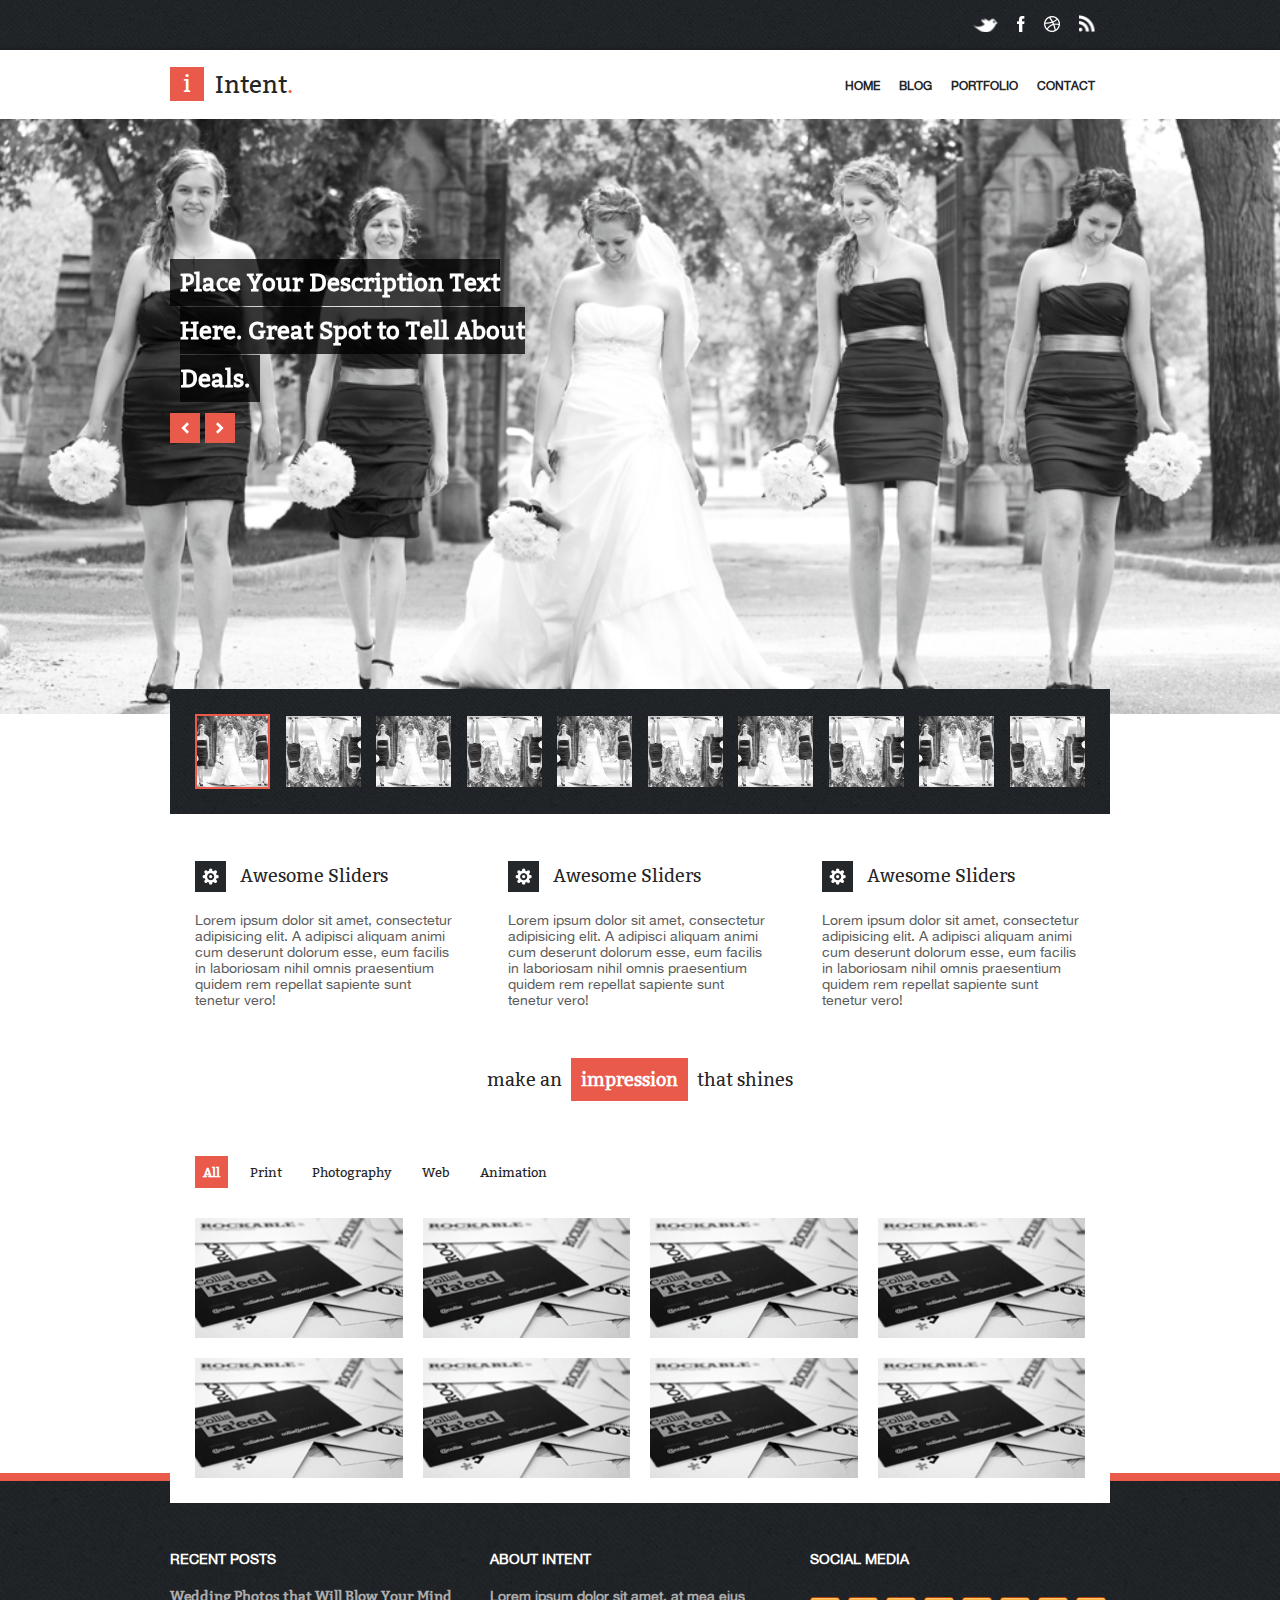
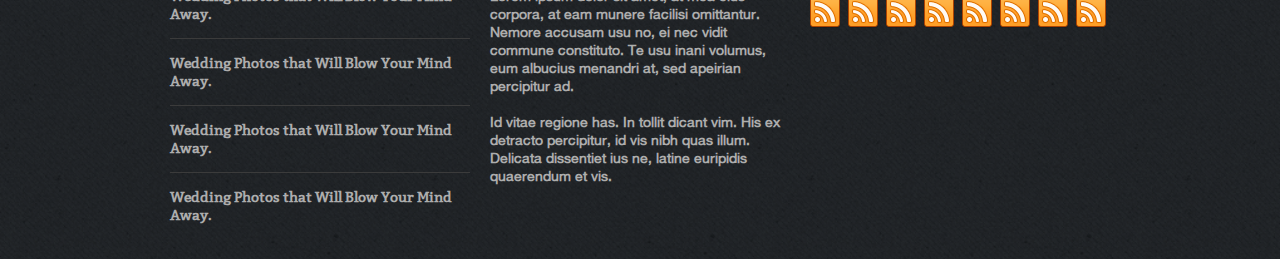
<file: home/index.html>
<!doctype html>
<html lang="en">
    <head>
        <meta charset="UTF-8">
        <meta name="viewport"
              content="width=device-width, user-scalable=no, initial-scale=1.0, maximum-scale=1.0, minimum-scale=1.0">
        <meta http-equiv="X-UA-Compatible" content="ie=edge">
        <title>Document</title>
        <link rel="stylesheet" href="js/owl/owl.carousel.min.css">
        <link rel="stylesheet" href="js/owl/owl.theme.default.min.css">
        <link rel="stylesheet" href="css/core.css">
        <script src="js/jquery/jquery.min.js"></script>
        <script src="js/owl/owl.carousel.min.js"></script>
        <script src="js/custom.js"></script>
    </head>
    <body>
        <header>
            <div class="social">
                <div class="container">
                    <div class="row clearfix">
                        <div class="col-md-12">
                            <ul>
                                <li>
                                    <a href="#" class="twitter"></a>
                                </li>
                                <li>
                                    <a href="#" class="facebook"></a>
                                </li>
                                <li>
                                    <a href="#" class="dribbble"></a>
                                </li>
                                <li>
                                    <a href="#" class="rss"></a>
                                </li>
                            </ul>
                        </div>
                    </div>
                </div>
            </div>
            <div class="navigation">
                <div class="container">
                    <div class="row clearfix">
                        <div class="col-md-6">
                            <div class="logo">
                                <a href="#">Intent<span>.</span></a>
                            </div>
                        </div>
                        <div class="col-md-6">
                            <nav>
                                <ul>
                                    <li>
                                        <a href="#">Home</a>
                                    </li>
                                    <li>
                                        <a href="#">Blog</a>
                                    </li>
                                    <li>
                                        <a href="#">Portfolio</a>
                                    </li>
                                    <li>
                                        <a href="#">Contact</a>
                                    </li>
                                </ul>
                            </nav>
                        </div>
                    </div>
                </div>
            </div>
        </header>
        <main class="home">
            <div class="slider">
                <div class="container">
                    <div class="row clearfix">
                        <div class="col-md-12">
                            <div class="owl-carousel">
                                <div class="item">
                                    <img src="images/wedding.png" alt="wedding">
                                    <span>Place Your Description Text Here. Great Spot to Tell About Deals.</span>
                                </div>
                                <div class="item">
                                    <img src="images/wedding2.png" alt="wedding">
                                    <span>Place Your Description Text Here. Great Spot to Tell About Deals.</span>
                                </div>
                                <div class="item">
                                    <img src="images/wedding.png" alt="wedding">
                                    <span>Place Your Description Text Here. Great Spot to Tell About Deals.</span>
                                </div>
                                <div class="item">
                                    <img src="images/wedding2.png" alt="wedding">
                                    <span>Place Your Description Text Here. Great Spot to Tell About Deals.</span>
                                </div>
                                <div class="item">
                                    <img src="images/wedding.png" alt="wedding">
                                    <span>Place Your Description Text Here. Great Spot to Tell About Deals.</span>
                                </div>
                                <div class="item">
                                    <img src="images/wedding2.png" alt="wedding">
                                    <span>Place Your Description Text Here. Great Spot to Tell About Deals.</span>
                                </div>
                                <div class="item">
                                    <img src="images/wedding.png" alt="wedding">
                                    <span>Place Your Description Text Here. Great Spot to Tell About Deals.</span>
                                </div>
                                <div class="item">
                                    <img src="images/wedding2.png" alt="wedding">
                                    <span>Place Your Description Text Here. Great Spot to Tell About Deals.</span>
                                </div>
                                <div class="item">
                                    <img src="images/wedding.png" alt="wedding">
                                    <span>Place Your Description Text Here. Great Spot to Tell About Deals.</span>
                                </div>
                                <div class="item">
                                    <img src="images/wedding2.png" alt="wedding">
                                    <span>Place Your Description Text Here. Great Spot to Tell About Deals.</span>
                                </div>
                            </div>
                        </div>
                    </div>
                </div>
            </div>
            <div class="features">
                <div class="container">
                    <div class="row clearfix">
                        <div class="col-md-4">
                            <div class="feature-wrapper first-f">
                                <h3>Awesome Sliders</h3>
                                <p>Lorem ipsum dolor sit amet, consectetur adipisicing elit. A adipisci aliquam animi cum deserunt dolorum esse, eum facilis in laboriosam nihil omnis praesentium quidem rem repellat sapiente sunt tenetur vero!</p>
                            </div>
                        </div>
                        <div class="col-md-4">
                            <div class="feature-wrapper first-f">
                                <h3>Awesome Sliders</h3>
                                <p>Lorem ipsum dolor sit amet, consectetur adipisicing elit. A adipisci aliquam animi cum deserunt dolorum esse, eum facilis in laboriosam nihil omnis praesentium quidem rem repellat sapiente sunt tenetur vero!</p>
                            </div>
                        </div>
                        <div class="col-md-4">
                            <div class="feature-wrapper first-f">
                                <h3>Awesome Sliders</h3>
                                <p>Lorem ipsum dolor sit amet, consectetur adipisicing elit. A adipisci aliquam animi cum deserunt dolorum esse, eum facilis in laboriosam nihil omnis praesentium quidem rem repellat sapiente sunt tenetur vero!</p>
                            </div>
                        </div>
                        <div class="col-md-12">
                            <div class="tagline">
                                <p>make an <span>impression</span> that shines</p>
                            </div>
                        </div>
                    </div>
                </div>
            </div>
            <div class="works">
                <div class="container">
                    <div class="row clearfix">
                        <div class="col-md-12">
                            <div class="works-filter">
                                <ul>
                                    <li class="active">
                                        <button>All</button>
                                    </li>
                                    <li>
                                        <button>Print</button>
                                    </li>
                                    <li>
                                        <button>Photography</button>
                                    </li>
                                    <li>
                                        <button>Web</button>
                                    </li>
                                    <li>
                                        <button>Animation</button>
                                    </li>
                                </ul>
                            </div>
                        </div>
                        <div class="col-md-3">
                            <a class="work-wrapper" href="#">
                                <img src="images/work.png" alt="work">
                                <div class="overlay">
                                    <h4>Business Cards</h4>
                                </div>
                            </a>
                        </div>
                        <div class="col-md-3">
                            <a class="work-wrapper" href="#">
                                <img src="images/work.png" alt="work">
                                <div class="overlay">
                                    <h4>Business Cards</h4>
                                </div>
                            </a>
                        </div>
                        <div class="col-md-3">
                            <a class="work-wrapper" href="#">
                                <img src="images/work.png" alt="work">
                                <div class="overlay">
                                    <h4>Business Cards</h4>
                                </div>
                            </a>
                        </div>
                        <div class="col-md-3">
                            <a class="work-wrapper" href="#">
                                <img src="images/work.png" alt="work">
                                <div class="overlay">
                                    <h4>Business Cards</h4>
                                </div>
                            </a>
                        </div>
                        <div class="col-md-3">
                            <a class="work-wrapper" href="#">
                                <img src="images/work.png" alt="work">
                                <div class="overlay">
                                    <h4>Business Cards</h4>
                                </div>
                            </a>
                        </div>
                        <div class="col-md-3">
                            <a class="work-wrapper" href="#">
                                <img src="images/work.png" alt="work">
                                <div class="overlay">
                                    <h4>Business Cards</h4>
                                </div>
                            </a>
                        </div>
                        <div class="col-md-3">
                            <a class="work-wrapper" href="#">
                                <img src="images/work.png" alt="work">
                                <div class="overlay">
                                    <h4>Business Cards</h4>
                                </div>
                            </a>
                        </div>
                        <div class="col-md-3">
                            <a class="work-wrapper" href="#">
                                <img src="images/work.png" alt="work">
                                <div class="overlay">
                                    <h4>Business Cards</h4>
                                </div>
                            </a>
                        </div>
                    </div>
                </div>
            </div>
        </main>
        <footer>
            <div class="container">
                <div class="row clearfix">
                    <div class="col-md-4">
                        <div class="recent-posts">
                            <h3>Recent posts</h3>
                            <ul>
                                <li><a href="#">Wedding Photos that Will Blow Your
                                    Mind Away.</a></li>
                                <li><a href="#">Wedding Photos that Will Blow Your
                                    Mind Away.</a></li>
                                <li><a href="#">Wedding Photos that Will Blow Your
                                    Mind Away.</a></li>
                                <li><a href="#">Wedding Photos that Will Blow Your
                                    Mind Away.</a></li>
                            </ul>
                        </div>
                    </div>
                    <div class="col-md-4">
                        <div class="about-intent">
                            <h3>About intent</h3>
                            <p>
                                Lorem ipsum dolor sit amet, at mea eius corpora, at eam munere facilisi omittantur. Nemore accusam usu no, ei nec vidit commune constituto. Te usu inani volumus, eum albucius menandri at, sed apeirian percipitur ad.<br>
                                <br>
                                Id vitae regione has. In tollit dicant vim. His ex detracto percipitur, id vis nibh quas illum. Delicata dissentiet ius ne, latine euripidis quaerendum et vis.
                            </p>
                        </div>
                    </div>
                    <div class="col-md-4">
                        <div class="social-media">
                            <h3>Social media</h3>
                            <ul>
                                <li>
                                    <a href="#" class="twitter"></a>
                                </li>
                                <li>
                                    <a href="#" class="facebook"></a>
                                </li>
                                <li>
                                    <a href="#" class="dribbble"></a>
                                </li>
                                <li>
                                    <a href="#" class="rss"></a>
                                </li>
                                <li>
                                    <a href="#" class="twitter"></a>
                                </li>
                                <li>
                                    <a href="#" class="facebook"></a>
                                </li>
                                <li>
                                    <a href="#" class="dribbble"></a>
                                </li>
                                <li>
                                    <a href="#" class="rss"></a>
                                </li>
                            </ul>
                        </div>
                    </div>
                </div>
            </div>
        </footer>
    </body>
</html>
</file>
<file: home/css/core.css>
@font-face {
  font-family: "BitterRegular";
  src: url("../fonts/Bitter/BitterRegular.ttf") format("truetype");
  font-style: normal;
  font-weight: normal; }
@font-face {
  font-family: "HalveticaNeueRegular";
  src: url("../fonts/HalveticaNeue/HelveticaNeueRegular.ttf") format("truetype");
  font-style: normal;
  font-weight: normal; }
body, div, dl, dt, dd, ul, ol, li, h1, h2, h3, h4, h5, h6,
pre, form, fieldset, input, textarea, p, blockquote, th, td {
  padding: 0;
  margin: 0; }

fieldset, img {
  border: 0; }

table {
  border-collapse: collapse;
  border-spacing: 0; }

ol, ul {
  list-style: none; }

address, caption, cite, code, dfn, em, strong, th, var {
  font-weight: normal;
  font-style: normal; }

caption, th {
  text-align: left; }

h1, h2, h3, h4, h5, h6 {
  font-weight: normal;
  font-size: 100%; }

q:before, q:after {
  content: ''; }

abbr, acronym {
  border: 0; }

* {
  outline: none; }

html {
  font-size: 1rem; }

*,
*:before,
*:after {
  box-sizing: border-box; }

img {
  display: block;
  max-width: 100%; }

a {
  color: black;
  text-decoration: underline; }
  a:hover, a:focus, a:active {
    text-decoration: none; }

.padding-left-none {
  padding-left: 0 !important; }

.padding-right-none {
  padding-right: 0 !important; }

a {
  text-decoration: none; }

input[type="search"]::-webkit-search-decoration,
input[type="search"]::-webkit-search-cancel-button,
input[type="search"]::-webkit-search-results-button,
input[type="search"]::-webkit-search-results-decoration {
  display: none; }

.clearfix:after {
  content: " ";
  display: table;
  clear: both; }

.clearfix:before {
  content: " ";
  display: table; }

* html .clearfix {
  zoom: 1; }

/* IE6 */
*:first-child + html .clearfix {
  zoom: 1; }

/* IE7 */
html {
  font-size: 14px; }

body {
  font-family: "HalveticaNeueRegular", sans-serif;
  font-size: 1rem;
  position: relative;
  overflow-x: visible; }

.container {
  margin-right: auto;
  margin-left: auto;
  padding-left: 10px;
  padding-right: 10px; }

@media (min-width: 768px) {
  .container {
    width: 750px; } }
@media (min-width: 1050px) {
  .container {
    width: 960px; } }
.container-fluid {
  margin-right: auto;
  margin-left: auto;
  padding-left: 10px;
  padding-right: 10px; }

.row {
  margin-left: -10px;
  margin-right: -10px; }

.col, .col-xs-1, .col-sm-1, .col-md-1, .col-xs-2, .col-sm-2, .col-md-2, .col-xs-3, .col-sm-3, .col-md-3, .col-xs-4, .col-sm-4, .col-md-4, .col-lg-4, .col-xs-5, .col-sm-5, .col-md-5, .col-xs-6, .col-sm-6, .col-md-6, .col-xs-7, .col-sm-7, .col-md-7, .col-xs-8, .col-sm-8, .col-md-8, .col-xs-9, .col-sm-9, .col-md-9, .col-xs-10, .col-sm-10, .col-md-10, .col-xs-11, .col-sm-11, .col-md-11, .col-xs-12, .col-sm-12, .col-md-12 {
  position: relative;
  min-height: 1px;
  padding-left: 10px;
  padding-right: 10px; }

.col, .col-xs-1, .col-xs-2, .col-xs-3, .col-xs-4, .col-xs-5, .col-xs-6, .col-xs-7, .col-xs-8, .col-xs-9, .col-xs-10, .col-xs-11, .col-xs-12 {
  float: left; }

.col-xs-12 {
  width: 100%; }

.col-xs-11 {
  width: 91.66666667%; }

.col-xs-10 {
  width: 83.33333333%; }

.col-xs-9 {
  width: 75%; }

.col-xs-8 {
  width: 66.66666667%; }

.col-xs-7 {
  width: 58.33333333%; }

.col-xs-6 {
  width: 50%; }

.col-xs-5 {
  width: 41.66666667%; }

.col-xs-4 {
  width: 33.33333333%; }

.col-xs-3 {
  width: 25%; }

.col-xs-2 {
  width: 16.66666667%; }

.col-xs-1 {
  width: 8.33333333%; }

@media (min-width: 768px) {
  .col, .col-sm-1, .col-sm-2, .col-sm-3, .col-sm-4, .col-sm-5, .col-sm-6, .col-sm-7, .col-sm-8, .col-sm-9, .col-sm-10, .col-sm-11, .col-sm-12 {
    float: left; }

  .col-sm-12 {
    width: 100%; }

  .col-sm-11 {
    width: 91.66666667%; }

  .col-sm-10 {
    width: 83.33333333%; }

  .col-sm-9 {
    width: 75%; }

  .col-sm-8 {
    width: 66.66666667%; }

  .col-sm-7 {
    width: 58.33333333%; }

  .col-sm-6 {
    width: 50%; }

  .col-sm-5 {
    width: 41.66666667%; }

  .col-sm-4 {
    width: 33.33333333%; }

  .col-sm-3 {
    width: 25%; }

  .col-sm-2 {
    width: 16.66666667%; }

  .col-sm-1 {
    width: 8.33333333%; } }
@media (min-width: 992px) {
  .col, .col-md-1, .col-md-2, .col-md-3, .col-md-4, .col-md-5, .col-md-6, .col-md-7, .col-md-8, .col-md-9, .col-md-10, .col-md-11, .col-md-12 {
    float: left; }

  .col-md-12 {
    width: 100%; }

  .col-md-11 {
    width: 91.66666667%; }

  .col-md-10 {
    width: 83.33333333%; }

  .col-md-9 {
    width: 75%; }

  .col-md-8 {
    width: 66.66666667%; }

  .col-md-7 {
    width: 58.33333333%; }

  .col-md-6 {
    width: 50%; }

  .col-md-5 {
    width: 41.66666667%; }

  .col-md-4 {
    width: 33.33333333%; }

  .col-md-3 {
    width: 25%; }

  .col-md-2 {
    width: 16.66666667%; }

  .col-md-1 {
    width: 8.33333333%; } }
@media (min-width: 1050px) {
  .col, .col-lg-1, .col-lg-2, .col-lg-3, .col-lg-4, .col-lg-5, .col-lg-6, .col-lg-7, .col-lg-8, .col-lg-9, .col-lg-10, .col-lg-11, .col-lg-12 {
    float: left; }

  .col-lg-12 {
    width: 100%; }

  .col-lg-11 {
    width: 91.66666667%; }

  .col-lg-10 {
    width: 83.33333333%; }

  .col-lg-9 {
    width: 75%; }

  .col-lg-8 {
    width: 66.66666667%; }

  .col-lg-7 {
    width: 58.33333333%; }

  .col-lg-6 {
    width: 50%; }

  .col-lg-5 {
    width: 41.66666667%; }

  .col-lg-4 {
    width: 33.33333333%; }

  .col-lg-3 {
    width: 25%; }

  .col-lg-2 {
    width: 16.66666667%; }

  .col-lg-1 {
    width: 8.33333333%; } }
header .social {
  background: url("../images/social-container.png");
  padding: 15px 0; }
  header .social ul {
    text-align: right; }
  header .social li {
    display: inline-block; }
  header .social a {
    display: block;
    margin-right: 15px; }
    header .social a:nth-last-child {
      margin-right: 0; }
    header .social a:hover {
      opacity: .8;
      transition: .4s linear; }
  header .social .twitter {
    width: 25px;
    height: 14px;
    background: url("../images/twitter.png") no-repeat center; }
  header .social .facebook {
    width: 8px;
    height: 16px;
    background: url("../images/facebook.png") no-repeat center; }
  header .social .dribbble {
    width: 16px;
    height: 16px;
    background: url("../images/dribbble.png") no-repeat center; }
  header .social .rss {
    width: 16px;
    height: 17px;
    background: url("../images/rss.png") no-repeat center; }
header .navigation {
  box-shadow: 0.5px 0.9px 5px rgba(0, 0, 0, 0.7);
  padding: 20px; }
  header .navigation .row {
    display: flex;
    align-items: center; }
header .logo a {
  position: relative;
  font-family: "BitterRegular", sans-serif;
  font-size: 1.714rem;
  color: #252525;
  padding-left: 45px; }
  header .logo a:before {
    display: block;
    position: absolute;
    content: 'i';
    color: #fff;
    width: 34px;
    height: 34px;
    background-color: #ea5a4b;
    text-align: center;
    padding-top: 2px;
    top: -3px;
    left: 0; }
  header .logo a span {
    color: #ea5a4b; }
header nav ul {
  text-align: right; }
header nav li {
  display: inline-block; }
header nav a {
  display: block;
  color: #252525;
  font-weight: 700;
  font-size: 0.8571rem;
  text-transform: uppercase;
  margin-right: 15px; }
  header nav a:nth-last-child {
    margin-right: 0; }
  header nav a:hover {
    color: #ea5a4b;
    transition: .4s linear; }

main.home .slider {
  min-height: 595px;
  background: url("../images/error.jpg") no-repeat center;
  background-size: cover; }
main.home .owl-carousel {
  min-height: 595px;
  padding-top: 140px; }
  main.home .owl-carousel .item {
    max-width: 355px;
    color: #fff;
    font-family: "BitterRegular", sans-serif;
    font-size: 1.714rem;
    font-weight: 700;
    padding-left: 10px; }
    main.home .owl-carousel .item img {
      display: none; }
    main.home .owl-carousel .item span {
      padding: 9px 0;
      line-height: 2;
      background: rgba(0, 0, 0, 0.75);
      box-shadow: 10px 0 rgba(0, 0, 0, 0.75), -10px 0 rgba(0, 0, 0, 0.75); }
  main.home .owl-carousel .owl-nav {
    padding-top: 10px; }
  main.home .owl-carousel .owl-prev, main.home .owl-carousel .owl-next {
    display: inline-block;
    color: transparent;
    width: 30px;
    height: 30px; }
  main.home .owl-carousel .owl-prev {
    background: #ea5a4b url("../images/left-arrow.png") no-repeat center;
    margin-right: 5px; }
  main.home .owl-carousel .owl-next {
    background: #ea5a4b url("../images/left-arrow.png") no-repeat center;
    transform: rotate(180deg); }
  main.home .owl-carousel .owl-dots {
    position: absolute;
    left: 0;
    right: 0;
    bottom: -100px;
    padding: 25px;
    background: url("../images/container.png") no-repeat;
    background-size: cover;
    display: flex;
    justify-content: space-between;
    z-index: 1; }
  main.home .owl-carousel .owl-dot {
    background: url("../images/error.jpg") no-repeat center;
    background-size: cover;
    width: 75px;
    height: 75px;
    border: 2px solid transparent; }
    main.home .owl-carousel .owl-dot.active {
      border: 2px solid #ea5a4b; }
main.home .features {
  padding-top: 150px; }
  main.home .features .row {
    margin-left: 0;
    margin-right: 0; }
  main.home .features .col-md-4 {
    padding-left: 25px;
    padding-right: 25px; }
main.home .feature-wrapper h3 {
  font-family: "BitterRegular", sans-serif;
  color: #252525;
  font-size: 1.286rem;
  position: relative;
  padding-left: 45px;
  margin-bottom: 25px; }
  main.home .feature-wrapper h3:before {
    display: block;
    position: absolute;
    content: '';
    width: 31px;
    height: 31px;
    left: 0;
    top: -3px; }
main.home .feature-wrapper p {
  color: #5c5c5c; }
main.home .feature-wrapper.first-f h3:before {
  background: #25282a url("../images/icon.png") no-repeat center; }
main.home .tagline {
  font-family: "BitterRegular", sans-serif;
  color: #252424;
  font-size: 1.286rem;
  text-align: center;
  padding-top: 50px; }
  main.home .tagline span {
    display: inline-block;
    background: #ea5a4b;
    color: #fff;
    font-weight: 700;
    padding: 10px;
    margin: 0 5px; }
main.home .works {
  padding-top: 55px; }
  main.home .works .row {
    position: relative;
    margin-left: 0;
    margin-right: 0;
    padding: 0 15px 25px;
    margin-bottom: -30px;
    background: #fff; }
main.home .works-filter {
  margin-bottom: 10px; }
  main.home .works-filter li {
    display: inline-block;
    margin-right: 10px; }
    main.home .works-filter li:last-child {
      margin-right: 0; }
    main.home .works-filter li button {
      border: none;
      background: transparent;
      cursor: pointer;
      color: #252525;
      font-family: "BitterRegular", sans-serif;
      padding: 8px; }
    main.home .works-filter li.active button {
      background: #ea5a4b;
      color: #fff;
      font-weight: 700; }
main.home .work-wrapper {
  display: block;
  position: relative;
  height: 140px;
  overflow: hidden;
  padding-top: 20px; }
  main.home .work-wrapper:hover .overlay {
    display: block; }
  main.home .work-wrapper img {
    width: 100%;
    height: auto;
    min-height: 100%; }
  main.home .work-wrapper .overlay {
    display: none;
    position: absolute;
    bottom: 0;
    left: 0;
    right: 0;
    padding: 8px;
    background: rgba(0, 0, 0, 0.75);
    font-family: "BitterRegular", sans-serif;
    font-weight: 700;
    color: #fff; }

footer {
  background: url("../images/footer-container.png") no-repeat center;
  background-size: cover;
  padding: 70px 0 35px;
  border-top: 8px solid #ea5a4b; }
  footer h3 {
    color: #fff;
    font-weight: 700;
    text-transform: uppercase;
    margin-bottom: 20px; }
  footer .recent-posts li {
    margin-top: 15px;
    padding-bottom: 15px;
    border-bottom: 1px solid #3b3b3b; }
    footer .recent-posts li:last-child {
      border-bottom: none;
      padding-bottom: 0; }
    footer .recent-posts li a {
      color: #adadad;
      font-family: "BitterRegular", sans-serif;
      font-weight: 700;
      line-height: 18px; }
  footer .about-intent p {
    color: #adadad;
    font-weight: 700;
    line-height: 18px; }
  footer .social-media li {
    display: inline-block;
    margin: 10px 4px 0 0; }
    footer .social-media li:last-child {
      margin-right: 0; }
  footer .social-media a {
    display: inline-block;
    width: 30px;
    height: 31px;
    background: url("../images/rss-color.png") no-repeat center; }

/*# sourceMappingURL=core.css.map */
</file>
